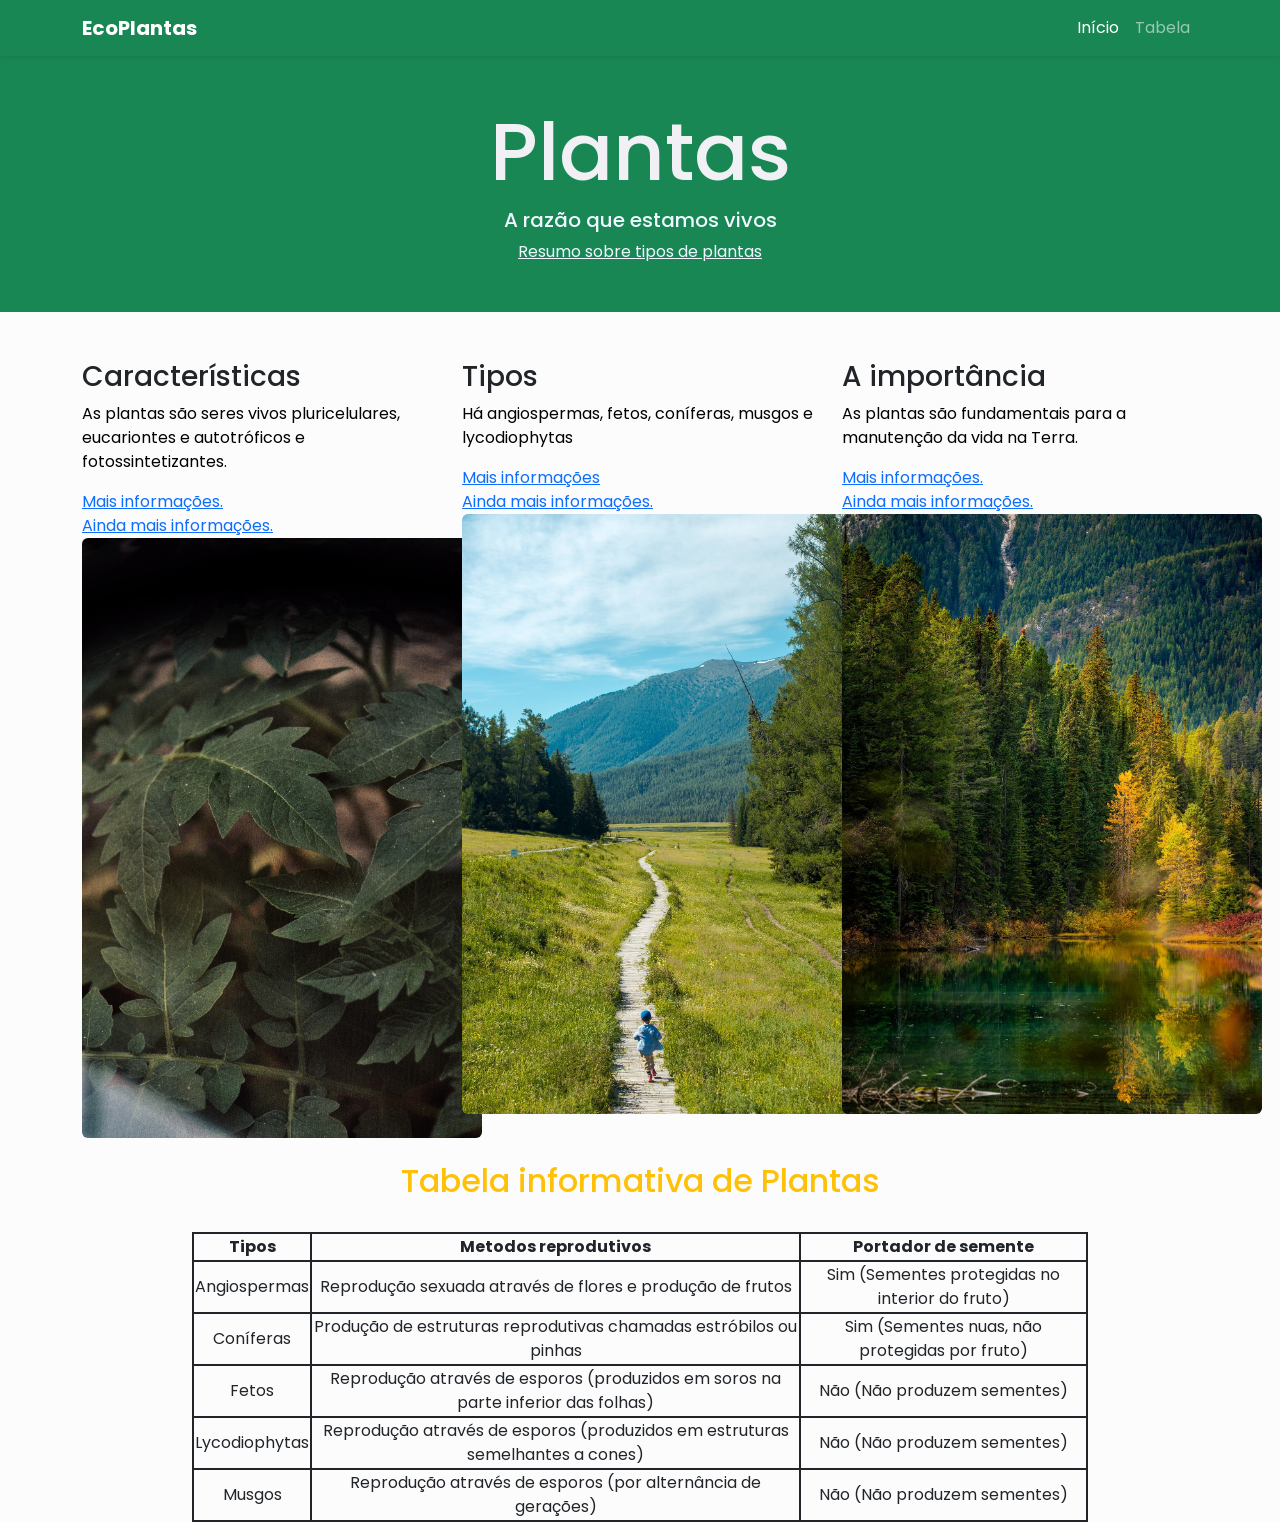
<file: index.html>
<!DOCTYPE html>
<html lang="en">
<head>
  <title>Plantas Site</title>
  <meta charset="utf-8">
  <meta name="viewport" content="width=device-width, initial-scale=1">
  <link href="https://cdn.jsdelivr.net/npm/bootstrap@5.3.8/dist/css/bootstrap.min.css" rel="stylesheet">
  <link rel="stylesheet" href="style.css">
  <link rel="icon" type="imagens/png" href="imagens/images (1).png">
  <script src="https://cdn.jsdelivr.net/npm/bootstrap@5.3.8/dist/js/bootstrap.bundle.min.js"></script>
</head>
<body>

<nav class="navbar navbar-expand-lg navbar-dark bg-success sticky-top shadow-sm">
  <div class="container">
    <a class="navbar-brand fw-bold" href="#">EcoPlantas</a>
    <button class="navbar-toggler" type="button" data-bs-toggle="collapse" data-bs-target="#navbarNav">
      <span class="navbar-toggler-icon"></span>
    </button>
    <div class="collapse navbar-collapse" id="navbarNav">
      <ul class="navbar-nav ms-auto">
        <li class="nav-item"><a class="nav-link active" href="#">Início</a></li>
        <li class="nav-item"><a class="nav-link" href="#destaques">Tabela</a></li>
      </ul>
    </div>
  </div>
</nav>

<div class="container-fluid p-5 bg-success text-white text-center" >
  <h1>Plantas</h1>
  <h4>A razão que estamos vivos</h4> 
  <a href="#destaques" class="pagina-inicial-1" >Resumo sobre tipos de plantas</a>
</div>
  
<div class="container mt-5">
  <div class="row">
    <div class="col-sm-4">
      <h3>Características</h3>
      <p>As plantas são seres vivos pluricelulares, eucariontes e autotróficos e fotossintetizantes.</p>
      <a href="carplantas.html"> Mais informações.</a>
      <br>
      <a href="https://pt.wikipedia.org/wiki/Plantae" target="_blank"> Ainda mais informações.</a>
      <img src = "imagens/karolnovaes-sheets-4492926_1920.jpg" class ="rounded" width="400" height="600" alt ="Planta">
    </div>
    <div class="col-sm-4">
      <h3>Tipos</h3>
      <p>Há angiospermas, fetos, coníferas, musgos e lycodiophytas </p>
      <a href="tiposplantas.html"> Mais informações </a>
      <br>
      <a href="https://pt.wikipedia.org/wiki/Lista_de_ordens_de_plantas#" target="_blank"> Ainda mais informações.</a>
      <img src = "imagens/yaomuyu-child-10501283_1920.jpg" class ="rounded" width="410" height="600" alt ="Natureza">
    </div>
    <div class="col-sm-4">
      <h3>A importância</h3>
      <p>As plantas são fundamentais para a manutenção da vida na Terra. </p>
      <a href="impplantas.html"> Mais informações.</a>
      <br>
      <a href="https://www.efsa.europa.eu/pt/plh4l/role-plants" target="_blank"> Ainda mais informações.</a>
      <img src = "imagens/stills_by_suki-autumn-8356402_1920.jpg" class ="rounded" width="420" height="600" alt ="Importância">
    </div>
  </div>
</div> 
<br>

<section id="destaques"></section>
<div class="text-center text-warning">
  <h2>Tabela informativa de Plantas</h2>
</div>
<br>
<table>
  <tr>
    <th>Tipos</th>
    <th>Metodos reprodutivos</th>
    <th>Portador de semente</th>
  </tr>
  <tr>
    <td>Angiospermas</td>
    <td>Reprodução sexuada através de flores e produção de frutos</td>
    <td>Sim (Sementes protegidas no interior do fruto)</td>
  </tr>
  <tr>
    <td>Coníferas</td>
    <td>Produção de estruturas reprodutivas chamadas estróbilos ou pinhas</td>
    <td>Sim (Sementes nuas, não protegidas por fruto)</td>
  </tr>
  <tr>
    <td>Fetos</td>
    <td>Reprodução através de esporos (produzidos em soros na parte inferior das folhas)</td>
    <td>Não (Não produzem sementes)</td>
  </tr>
  <tr>
    <td>Lycodiophytas</td>
    <td>Reprodução através de esporos (produzidos em estruturas semelhantes a cones)</td>
    <td>Não (Não produzem sementes)</td>
  </tr>
  <tr>
    <td>Musgos</td>
    <td>Reprodução através de esporos (por alternância de gerações)</td>
    <td>Não (Não produzem sementes)</td>
  </tr>
  </table>
</file>
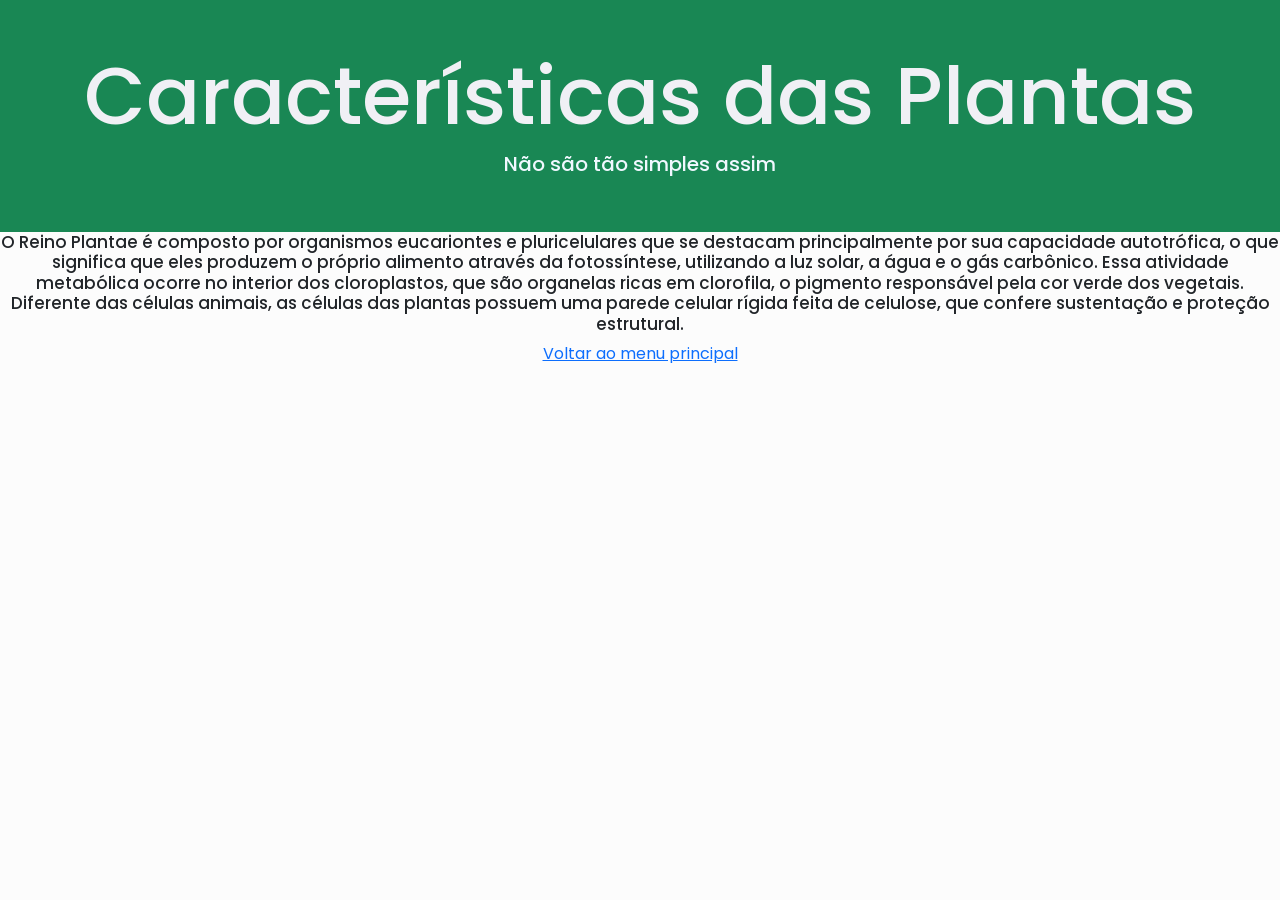
<file: carplantas.html>
<!DOCTYPE html>
<html lang="en">
<head>
  <title>Plantas Características</title>
  <meta charset="utf-8">
  <meta name="viewport" content="width=device-width, initial-scale=1">
  <link href="https://cdn.jsdelivr.net/npm/bootstrap@5.3.8/dist/css/bootstrap.min.css" rel="stylesheet">
  <link rel="stylesheet" href="style.css">
  <script src="https://cdn.jsdelivr.net/npm/bootstrap@5.3.8/dist/js/bootstrap.bundle.min.js"></script>
</head>
<body>

<div class="container-fluid bg-success p-5 text-center">
    <h1>Características das Plantas</h1>
    <h4>Não são tão simples assim</h4>
</div>

<div class="text-center">
    <h5>O Reino Plantae é composto por organismos eucariontes e pluricelulares que se destacam principalmente por sua capacidade autotrófica,
         o que significa que eles produzem o próprio alimento através da fotossíntese, utilizando a luz solar, a água e o gás carbônico. 
         Essa atividade metabólica ocorre no interior dos cloroplastos, que são organelas ricas em clorofila, o pigmento responsável pela cor verde dos vegetais. 
         Diferente das células animais, as células das plantas possuem uma parede celular rígida feita de celulose, que confere sustentação e proteção estrutural.</h5>
    <a href="index.html"> Voltar ao menu principal</a>
</div>
</file>
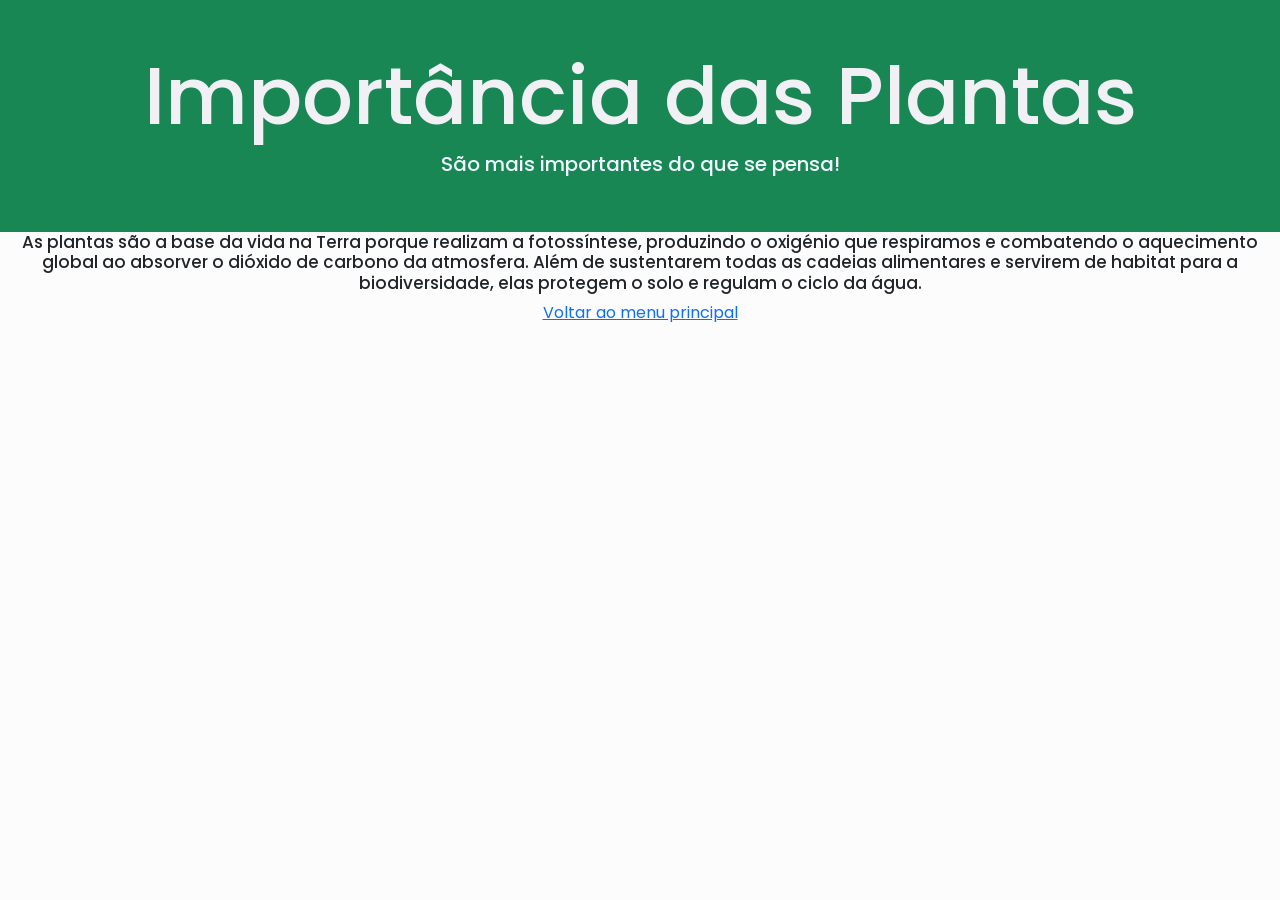
<file: impplantas.html>
<!DOCTYPE html>
<html lang="en">
<head>
  <title>Importância Plantas</title>
  <meta charset="utf-8">
  <meta name="viewport" content="width=device-width, initial-scale=1">
  <link href="https://cdn.jsdelivr.net/npm/bootstrap@5.3.8/dist/css/bootstrap.min.css" rel="stylesheet">
  <link rel="stylesheet" href="style.css">
  <script src="https://cdn.jsdelivr.net/npm/bootstrap@5.3.8/dist/js/bootstrap.bundle.min.js"></script>
</head>
<body>

<div class="container-fluid bg-success p-5 text-center">
    <h1>Importância das Plantas</h1>
    <h4>São mais importantes do que se pensa!</h4>
</div>

<div class="text-center">
    <h5>As plantas são a base da vida na Terra porque realizam a fotossíntese, produzindo o oxigénio que respiramos e combatendo o aquecimento global ao absorver o dióxido de carbono da atmosfera. 
        Além de sustentarem todas as cadeias alimentares e servirem de habitat para a biodiversidade, elas protegem o solo e regulam o ciclo da água.</h5>
    <a href="index.html"> Voltar ao menu principal</a>
</div>
</file>
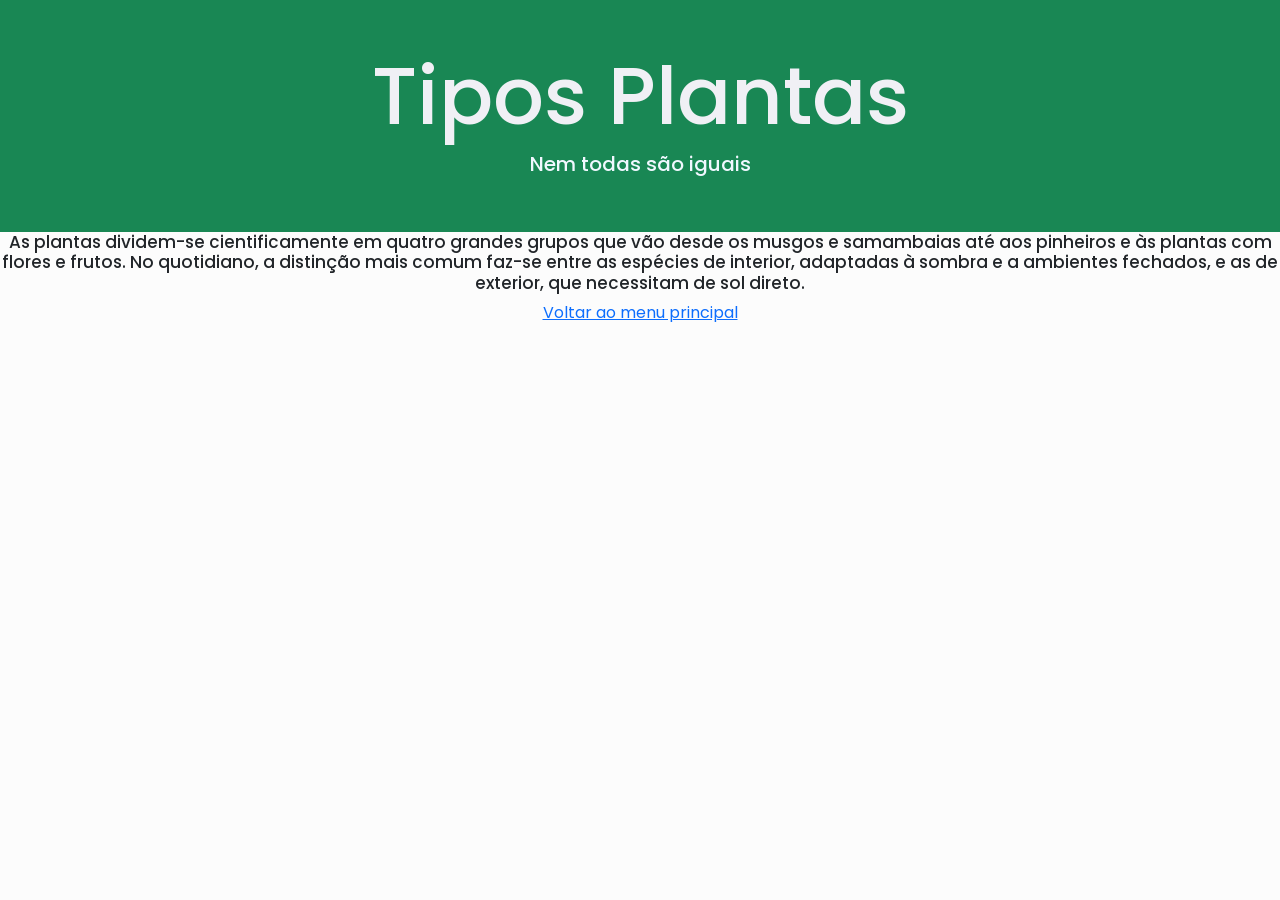
<file: tiposplantas.html>
<!DOCTYPE html>
<html lang="en">
<head>
  <title>Plantas tipos</title>
  <meta charset="utf-8">
  <meta name="viewport" content="width=device-width, initial-scale=1">
  <link href="https://cdn.jsdelivr.net/npm/bootstrap@5.3.8/dist/css/bootstrap.min.css" rel="stylesheet">
  <link rel="stylesheet" href="style.css">
  <script src="https://cdn.jsdelivr.net/npm/bootstrap@5.3.8/dist/js/bootstrap.bundle.min.js"></script>
</head>
<body>

<div class="container-fluid bg-success p-5 text-center">
    <h1>Tipos Plantas</h1>
    <h4>Nem todas são iguais</h4>
</div>

<div class="text-center">
    <h5>As plantas dividem-se cientificamente em quatro grandes grupos que vão desde os musgos e samambaias até aos pinheiros e às plantas com flores e frutos.
         No quotidiano, a distinção mais comum faz-se entre as espécies de interior, adaptadas à sombra e a ambientes fechados, e as de exterior, que necessitam de sol direto.</h5>
    <a href="index.html"> Voltar ao menu principal</a>
</div>
</file>
<file: style.css>
@import url('https://fonts.googleapis.com/css2?family=Poppins:wght@300;400;600;700&display=swap');

body {
  background-color: rgb(252, 252, 252);
  font-family: 'Poppins', sans-serif;
}
h1 {
  color: rgb(240, 240, 245);
  font-size: 80px;
}
h4{
    color: aliceblue;
    font-size: 20px;
}

.pagina-inicial-1{
  color: aliceblue;
}

h5{
  font-size: 17px;
}

p {
  color: rgb(0, 0, 0);
}

table{
  width: 70%;
  text-align: center;
  margin-left: auto;
  margin-right: auto
}

th, td{
  border: 2px solid;
}
</file>
